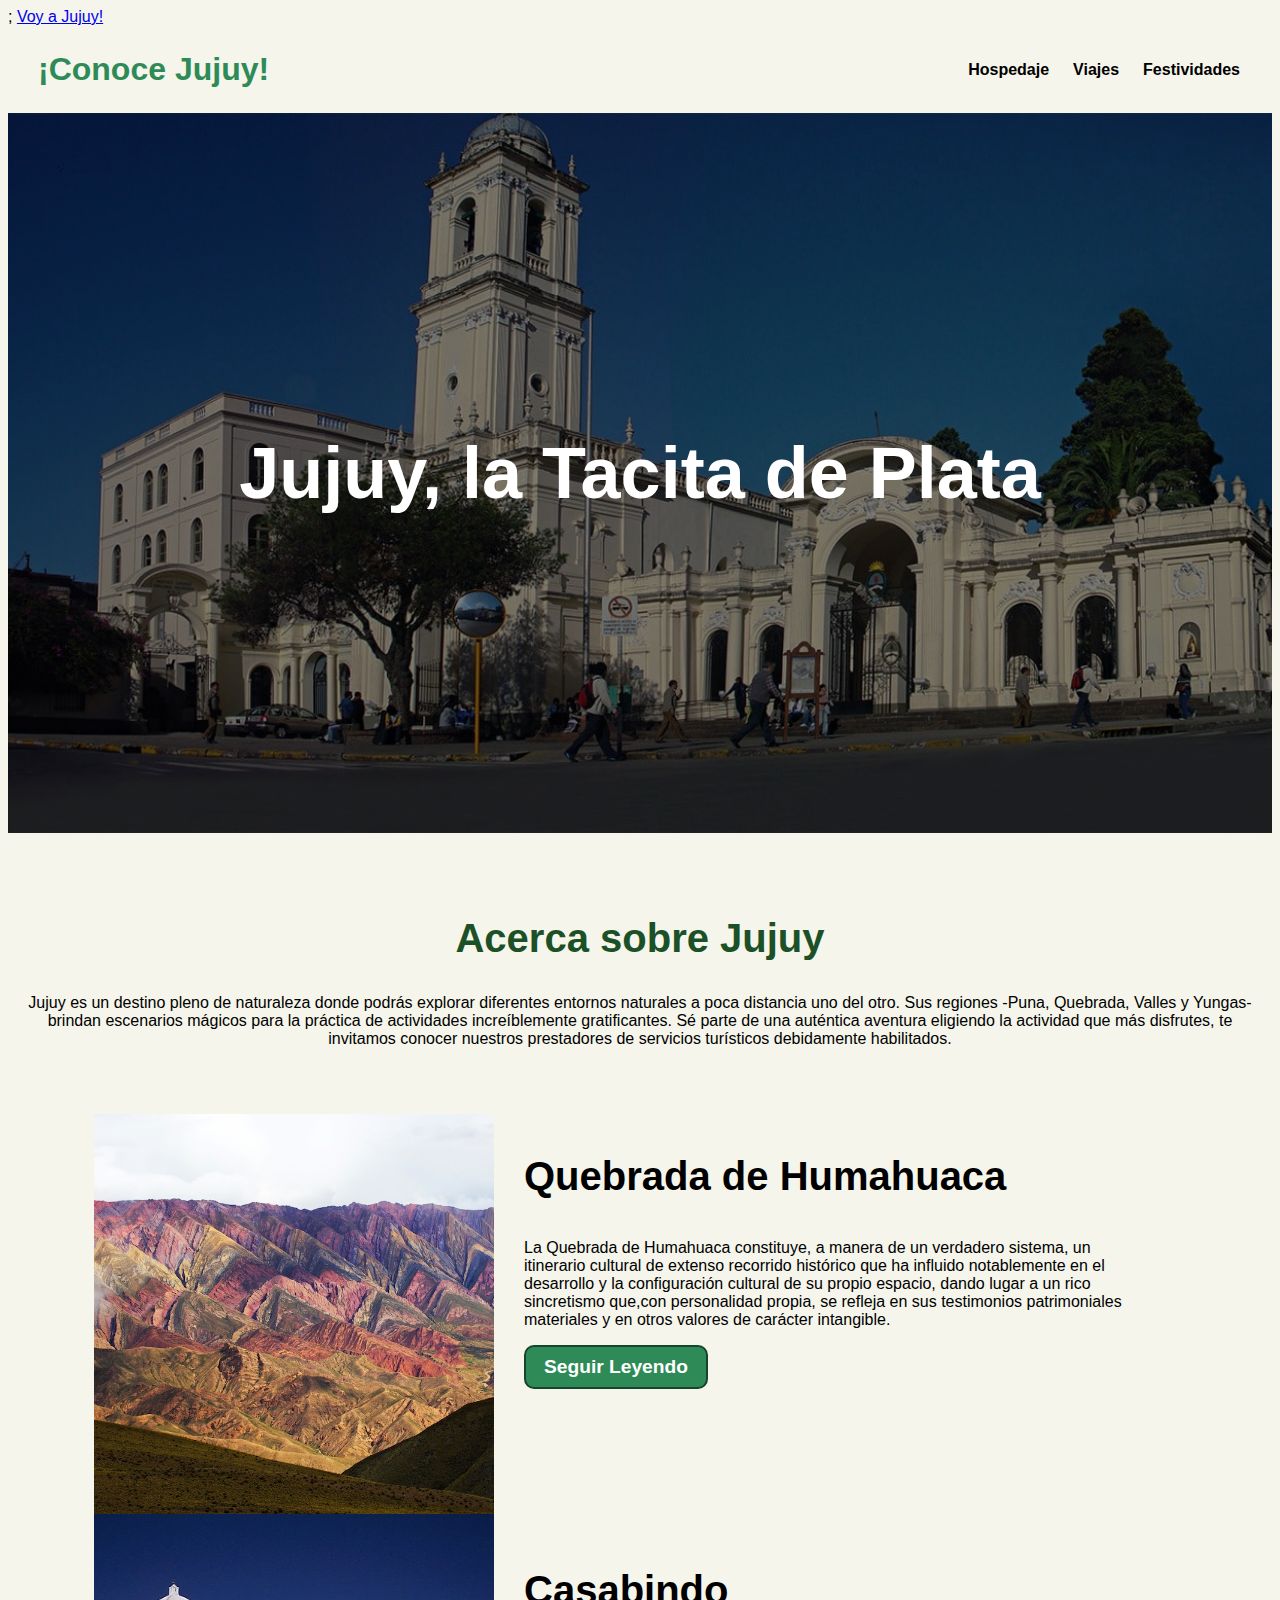
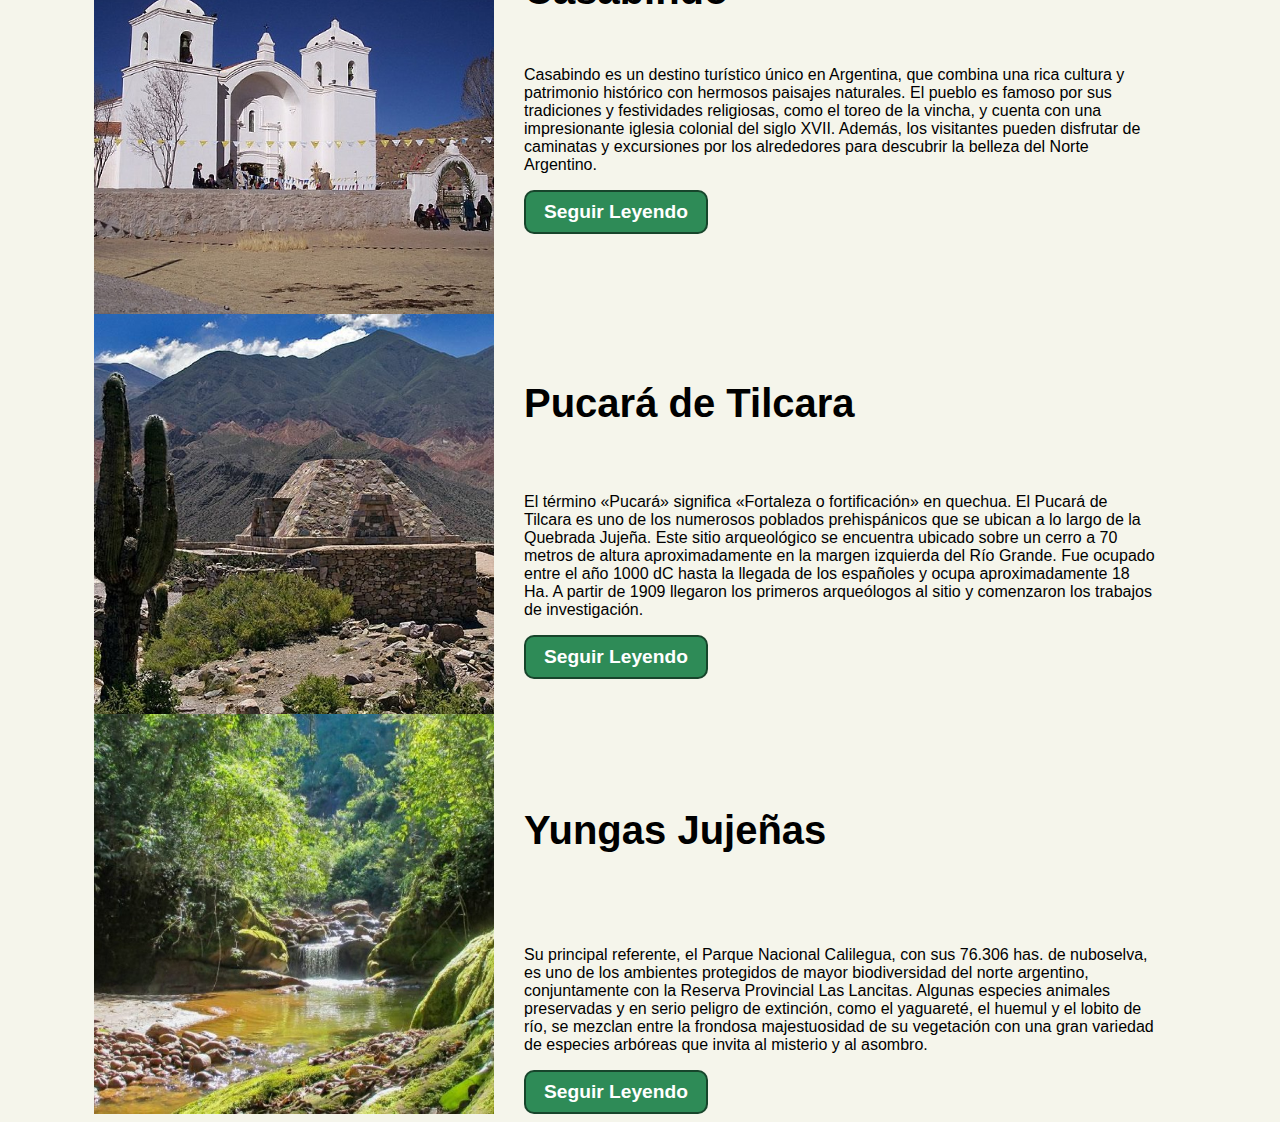
<file: proyecto-pagina-htmlycss/index.html>
<!DOCTYPE html>
<html lang="en">
<head>
    <title>A Jujuy siempre se vuelve</title>
    <link rel="stylesheet" href="index.css">
</head>
<body>

    ; <a href="file:///C:/Users/fravega/Downloads/proyecto-pagina-htmlycss/index.html">Voy a Jujuy!</a>

    <header>
     <div class="container">
        <p class="logo">¡Conoce Jujuy!</p>
        <nav>
            <a href="">Hospedaje</a>
            <a href="">Viajes</a>
            <a href="">Festividades</a>
        </nav>
     </div>
    </header>
    <section id="hero">
        <h1>Jujuy, la Tacita de Plata</h1>
    </section>

    <section id="quebrada-humahuaca">
        <div class="container">
        
        <div class="img-container"></div>
        <h2>Acerca sobre Jujuy</h2>
        <p>
            Jujuy es un destino pleno de naturaleza donde podrás explorar diferentes entornos naturales a 
            poca distancia uno del otro.  Sus regiones -Puna, Quebrada, Valles y Yungas- brindan escenarios
             mágicos para la práctica de actividades increíblemente gratificantes.
             Sé parte de una auténtica aventura eligiendo la actividad que más disfrutes, te invitamos 
             conocer nuestros prestadores de servicios turísticos debidamente habilitados.
        </p>
        </div>
        </section>

        <section id="lugares-jujuy">
            <div class="container2">
        
            <div class="img-container3"></div>
        <div class="texto">
            <h3>Quebrada de Humahuaca</h3>
         <p>
            La Quebrada de Humahuaca constituye, a manera de un verdadero sistema,
        un itinerario cultural de extenso recorrido histórico que ha influido
         notablemente en el desarrollo y la configuración cultural de su propio espacio,
        dando lugar a un rico sincretismo que,con personalidad propia, se refleja en sus
         testimonios patrimoniales materiales y en otros valores de carácter intangible.
         </p>
    
         <button>Seguir Leyendo</button>
        </div>
    </div>

         <section id="lugares-jujuy2">
            <div class="container3">
        
            <div class="img-container4"></div>
            <div class="texto2">
         <h4>Casabindo</h4>
         <p>
            Casabindo es un destino turístico único en Argentina, que combina una rica cultura
             y patrimonio histórico con hermosos paisajes naturales.
             El pueblo es famoso por sus tradiciones y festividades religiosas, 
            como el toreo de la vincha, y cuenta con una impresionante iglesia colonial 
            del siglo XVII. Además, los visitantes pueden disfrutar de caminatas y excursiones
             por los alrededores para descubrir la belleza del Norte Argentino.
         </p>
         <button>Seguir Leyendo</button>
        </div>
    </div>

         <section id="lugares-jujuy3">
            <div class="container4">
        
            <div class="img-container5"></div>
            <div class="texto3">
         <h5>Pucará de Tilcara</h5>
         <p>
            El término «Pucará» significa «Fortaleza o fortificación» en quechua. 
            El Pucará de Tilcara es uno de los numerosos poblados prehispánicos que 
            se ubican a lo largo de la Quebrada Jujeña. Este sitio arqueológico se 
            encuentra ubicado sobre un cerro a 70 metros de altura aproximadamente 
            en la margen izquierda del Río Grande. Fue ocupado entre el año 1000 dC 
            hasta la llegada de los españoles y ocupa aproximadamente 18 Ha. A partir
             de 1909 llegaron los primeros arqueólogos al sitio y comenzaron los trabajos
              de investigación.
         </p>
         <button>Seguir Leyendo</button>
        </div>
        </div>

         <section id="lugares-jujuy4">
            <div class="container5">
        
            <div class="img-container6"></div>
            <div class="texto4">
         <h6>Yungas Jujeñas</h6>
         <p>
            Su principal referente, el Parque Nacional Calilegua, con sus 76.306 has.
         de nuboselva, es uno de los ambientes protegidos de mayor biodiversidad
          del norte argentino, conjuntamente con la Reserva Provincial Las Lancitas.
           Algunas especies animales preservadas y en serio peligro de extinción, 
           como el yaguareté, el huemul y el lobito de río, se mezclan entre la frondosa 
           majestuosidad de su vegetación con una gran variedad de especies arbóreas que 
           invita al misterio y al asombro.
         </p>
         <button>Seguir Leyendo</button>
        </div>
    </div>
         
    </section>

</body>
</html>
</file>
<file: proyecto-pagina-htmlycss/index.css>
body{
    background-color: rgb(245, 245, 235);
    font-family:Verdana, Geneva, Tahoma, sans-serif;
}

h1{ font-size: 4.5em;}
h2{ font-size: 2.5em;}
h3{ font-size: 2.5em;}
h4{ font-size: 2.5em;}
h5{ font-size: 2.5em;}
h6{font-size: 2.5em;}
p{font-size: 3;}

button{
    font-size: 1.2em;
    font-weight: bold;
    padding: 9px 18px;
    border-radius: 10px;
    border: 2px solid rgba(0,0,0,0.5);
    color: white;
    background-color: seagreen;
}

button:hover{
    background-color: rgb(35, 94, 60);
}

.container{
    max-width: 1750px;
    margin: auto;
}

header .logo{
    margin: 0;
    padding: 25px 30px;
    font-weight: bold;
    color: seagreen;
    font-size: 2em;
}

header .container{
display: flex;
flex-direction: column;
align-items: center;
}

header nav{
    display: flex;
    flex-direction: column;
    text-align: center;
}

header a{
    padding: 5px 12px;
    text-decoration: none;
    font-weight: bold;
    color: black;
}

header a:hover{
    color: seagreen;
}

#hero{
    display: flex;
    align-items: center;
    justify-content: center;
    text-align: center;
    flex-direction: column;
    height: 80vh;
    color: white;
    background-image: linear-gradient(
        0deg,
        rgba(0,0,0,0.5),
        rgba(0,0,0,0.5)
    ) 
    ,url("imagenes/jujuy.jpg");
    background-repeat: no-repeat;
    background-size: cover;
    background-position: center, center;
}

#quebrada-humahuaca h2{
    color: rgb(28, 80, 39);
}



#quebrada-humahuaca .container{
    text-align: center;
    padding: 50px 12px;
}

@media (min-width: 720px){
    header .container{
        flex-direction: row;
        justify-content: space-between;
    }

    header nav{
        flex-direction: row;
        padding-bottom: 0;
        padding-right: 20px;
    }
}

#lugares-jujuy .container2
{
display: flex;
justify-content: center;
}

#lugares-jujuy .texto{
    width: 50%;
    max-width: 700px;
    text-align: initial;
    padding: 0px 30px;
}

#lugares-jujuy .img-container3{
    background-image: url(imagenes/humahuaca.jpg);
    background-size: cover;
    background-position: center center;
    height: 400px;
    width: 400px;

}

#lugares-jujuy2 .container3{
    display: flex;
    justify-content: center;
}

#lugares-jujuy .texto2{
    width: 50%;
    max-width: 700px;
    text-align: initial;
    padding: 0px 30px;
}

#lugares-jujuy .img-container4{
    background-image: url(imagenes/casabindo.jpg);
    background-size: cover;
    background-position: center center;
    height: 400px;
    width: 400px;
}

#lugares-jujuy3 .container4{
    display: flex;
    justify-content: center;
}

#lugares-jujuy .texto3{
    width: 50%;
    max-width: 700px;
    text-align: initial;
    padding: 0px 30px;
}

#lugares-jujuy .img-container5{
    background-image: url(imagenes/pucara.jpg);
    background-size: cover;
    background-position: center center;
    height: 400px;
    width: 400px;
}

#lugares-jujuy4 .container5{
    display: flex;
    justify-content: center;
}

#lugares-jujuy .texto4{
    width: 50%;
    max-width: 700px;
    text-align: initial;
    padding: 0px 30px;
}

#lugares-jujuy .img-container6{
    background-image: url(imagenes/yungas.jpg);
    background-size: cover;
    background-position: center center;
    height: 400px;
    width: 400px;
}
</file>
